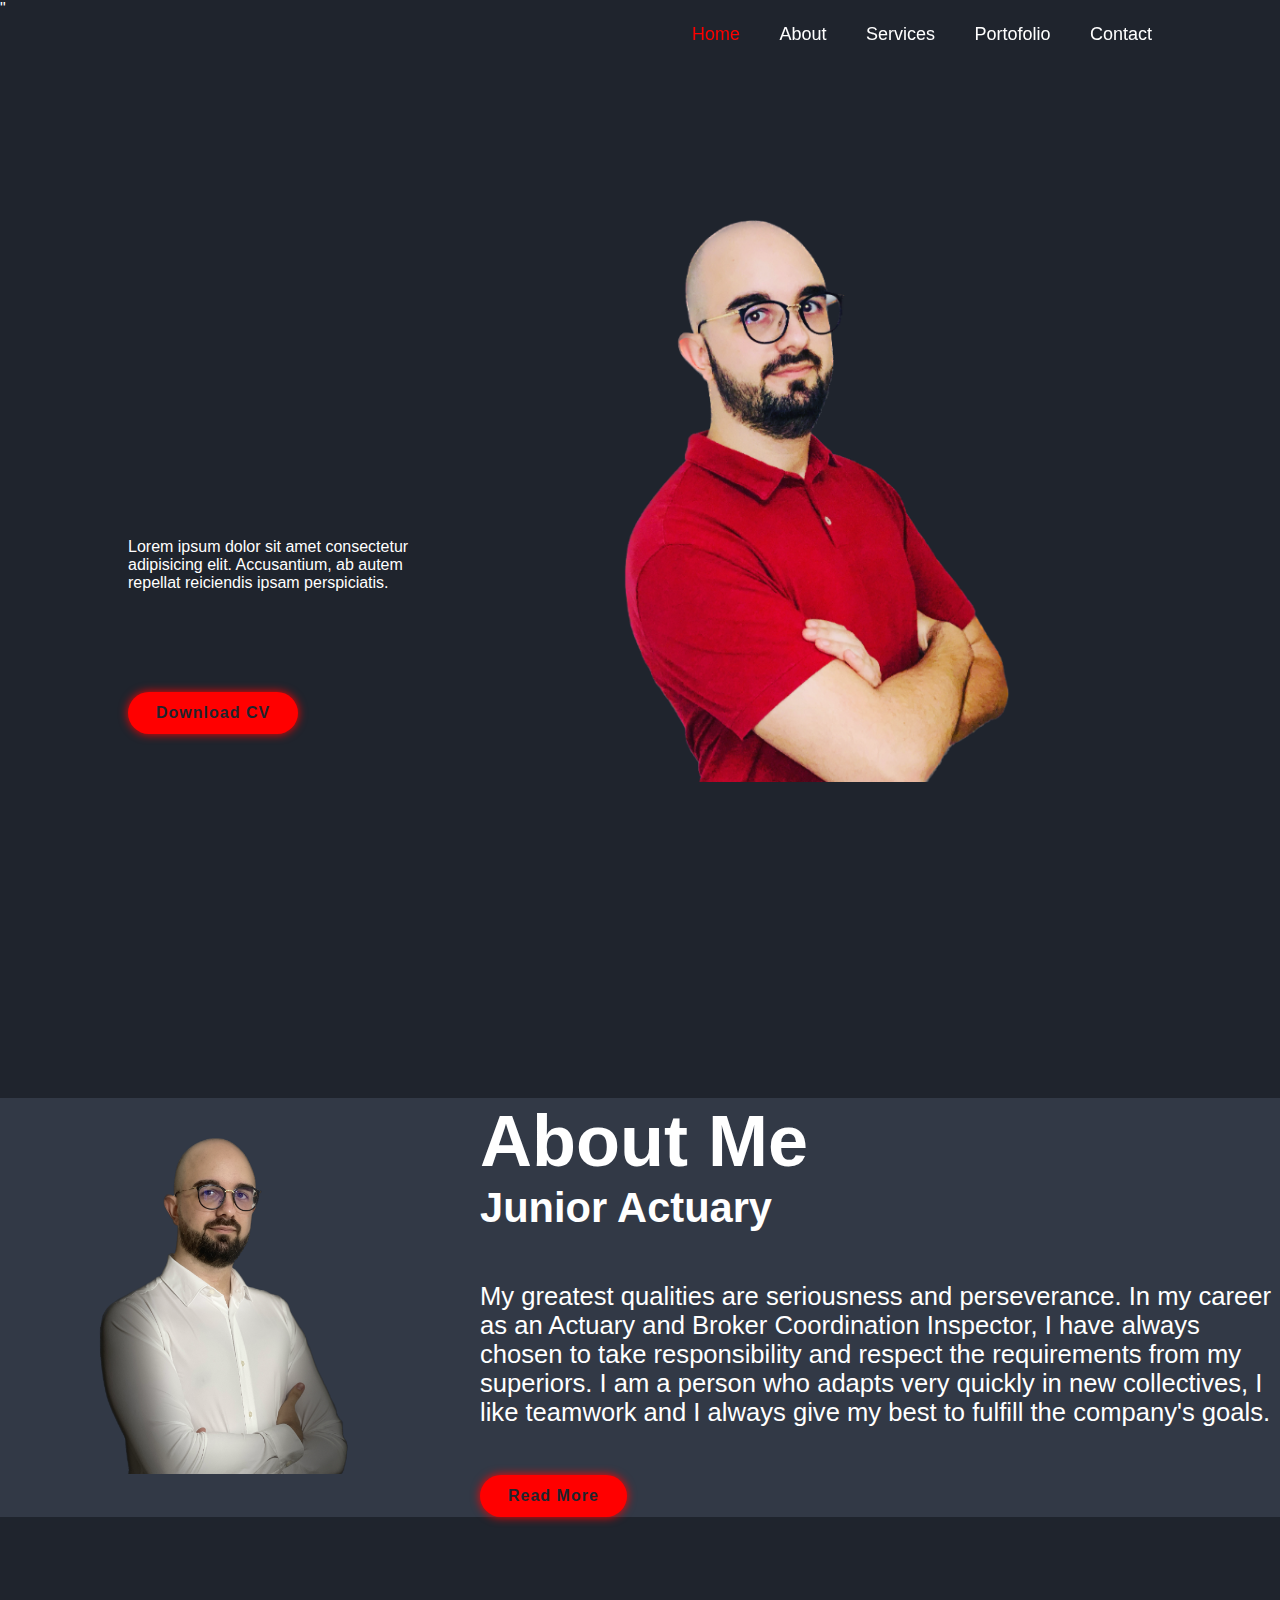
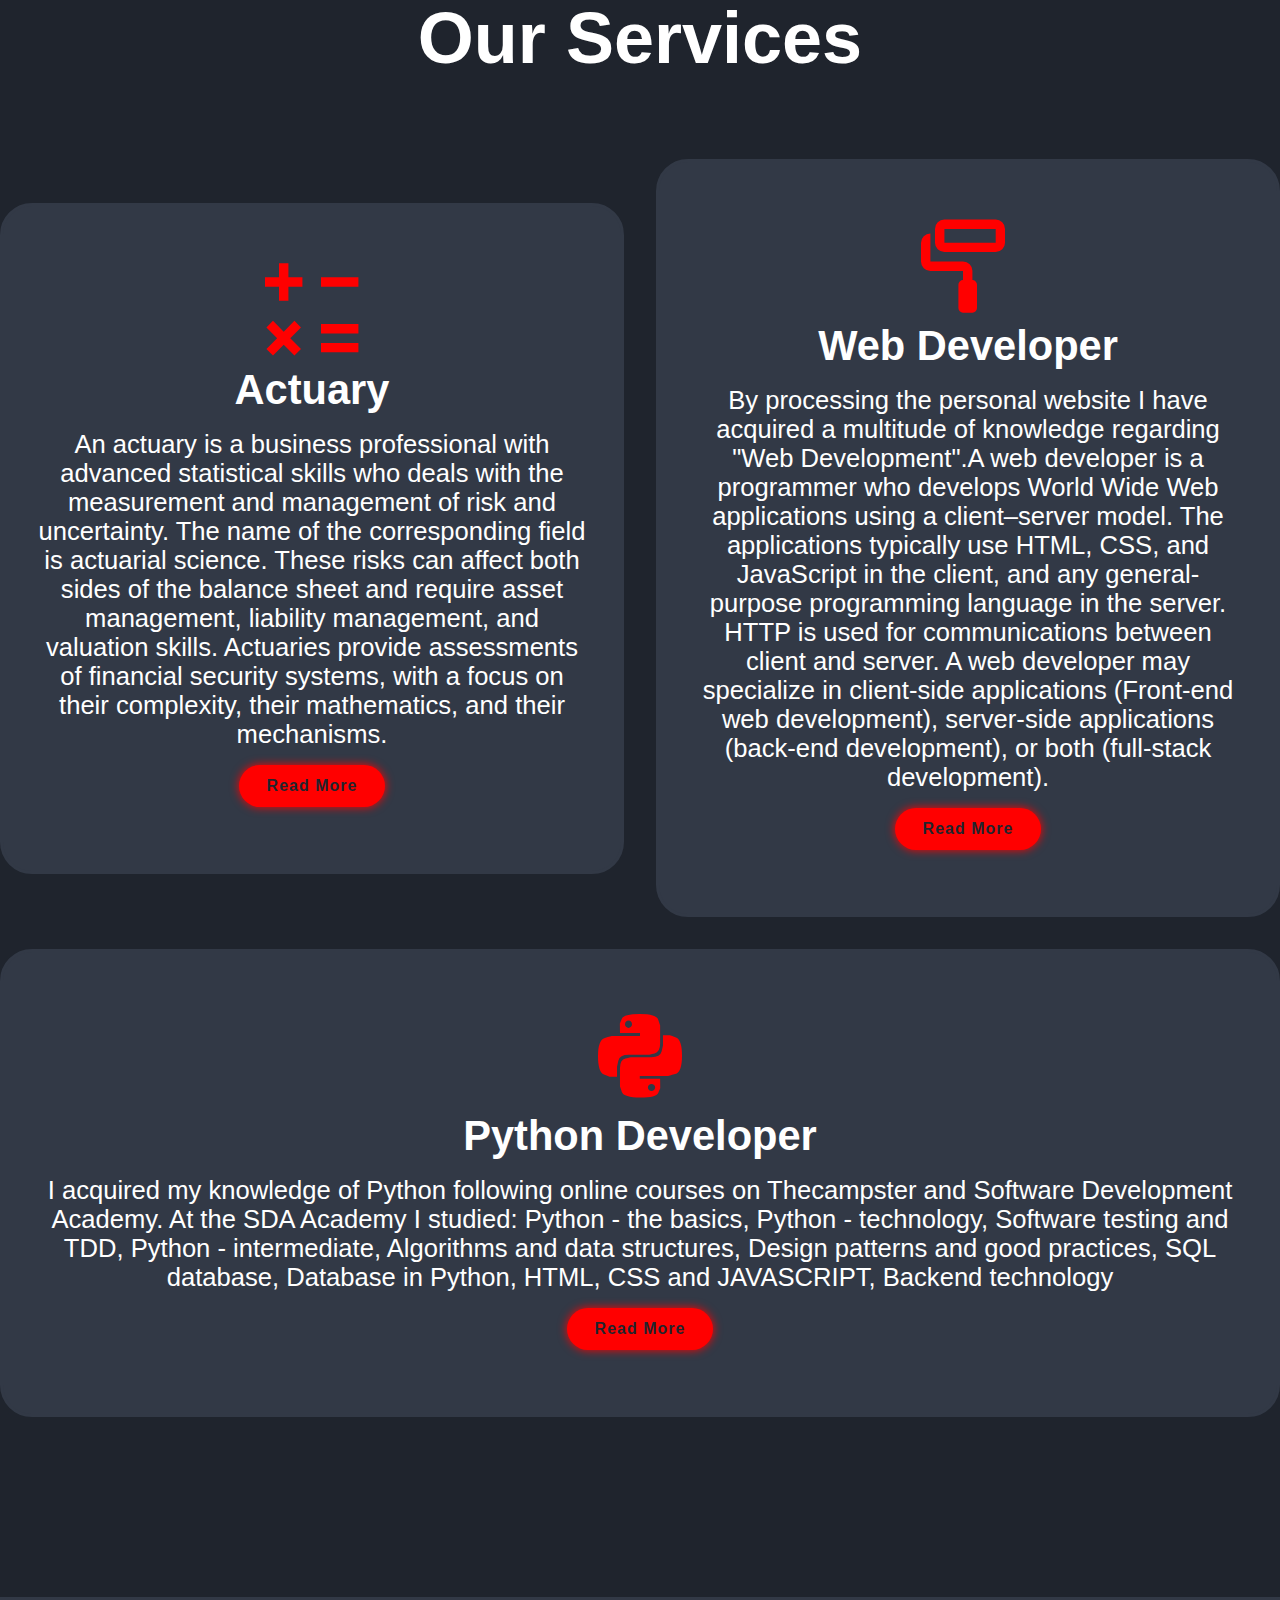
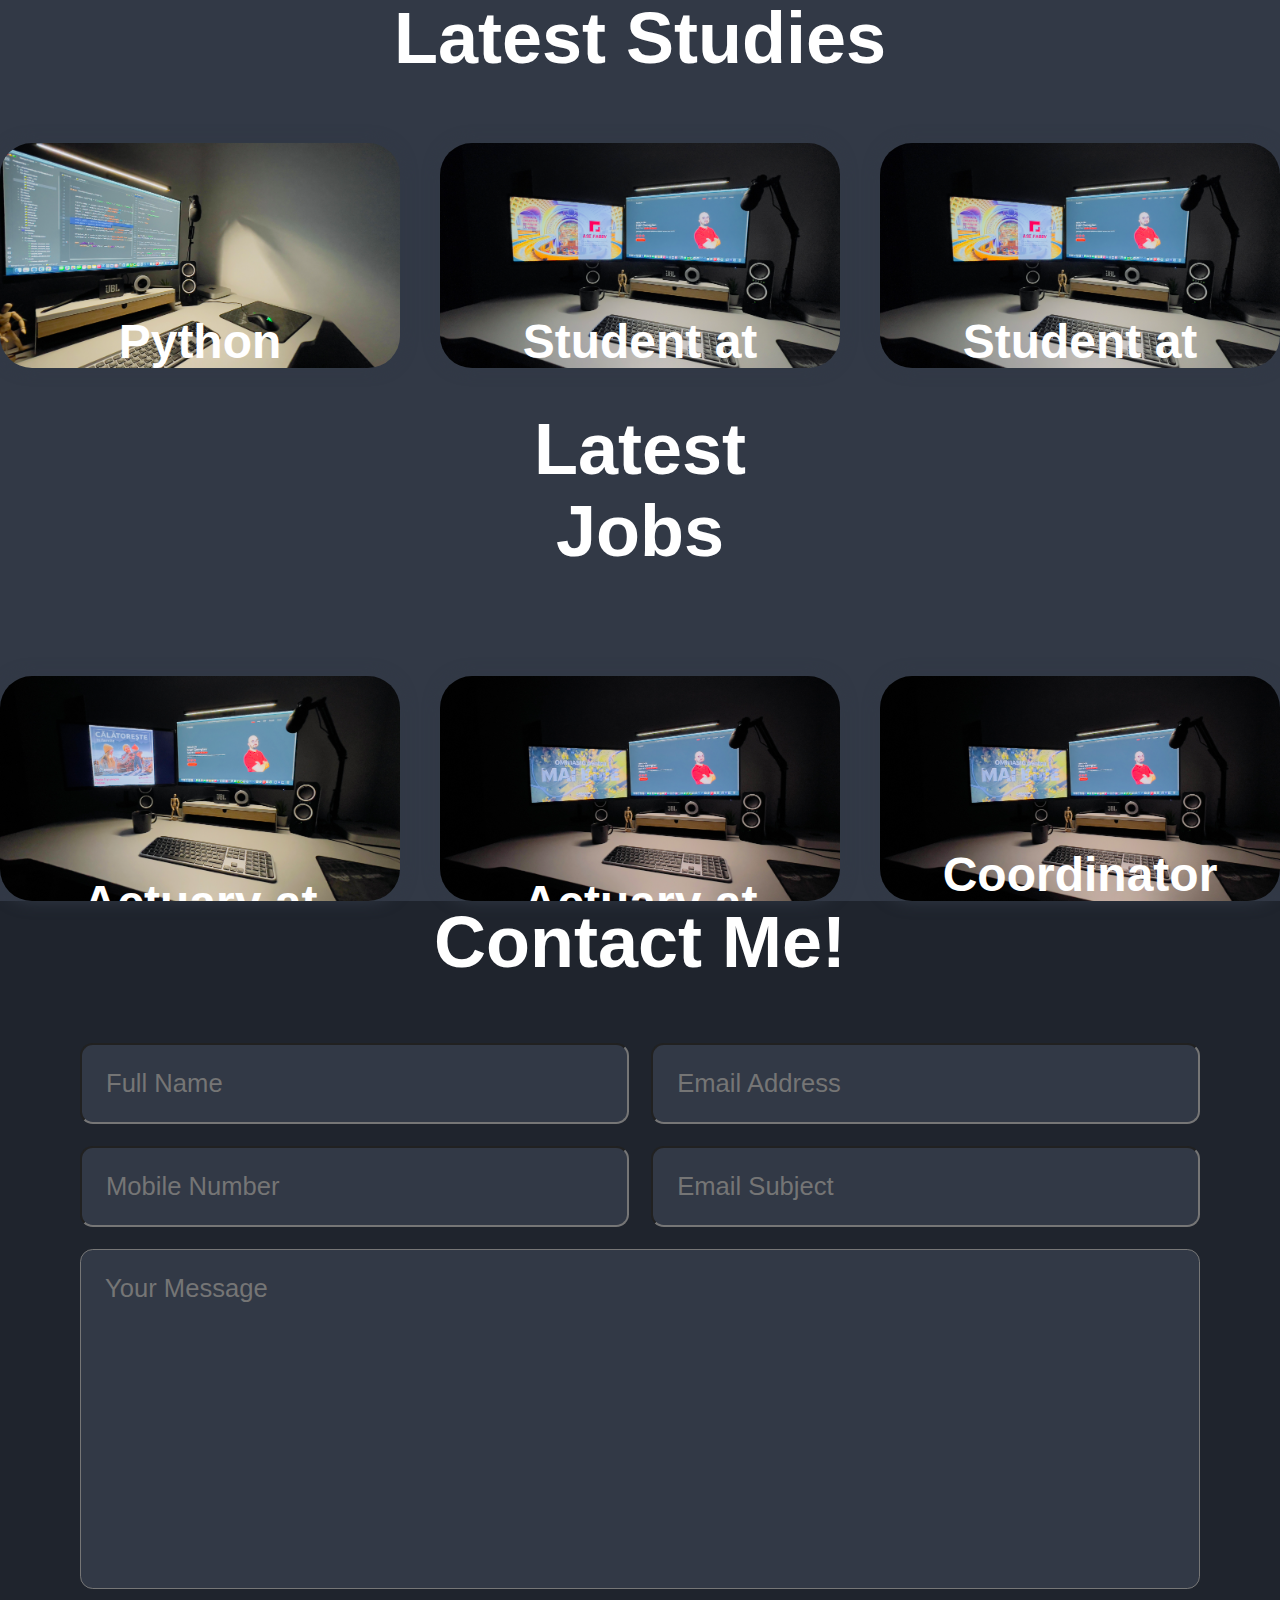
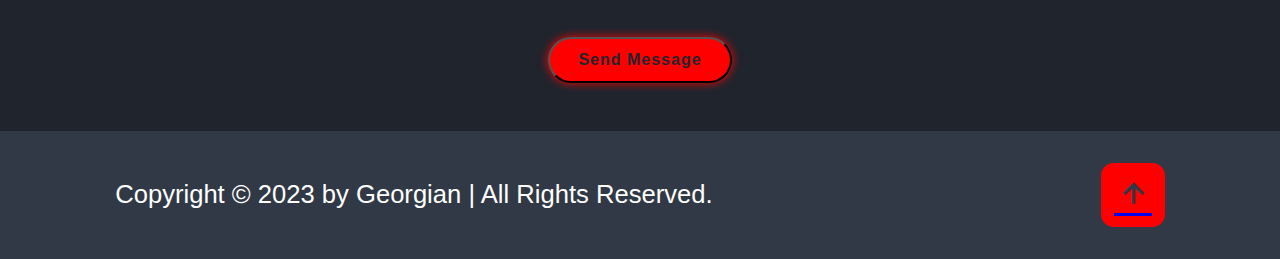
<file: index.html>
<!DOCTYPE html>
<html lang="en">

<head>
    <meta charset="UTF-8">
    <meta http-equiv="X-UA-Compatible" content="IE=edge">
    <meta name="viewport" content="width=device-width,
    initial-sclae=1.0">
    <title>Georgian Ivan</title>
    <link href='https://unpkg.com/boxicons@2.1.4/css/boxicons.min.css' rel='stylesheet'>"
    <link rel="stylesheet" href="html,js,css/style.css">
</head>
<body>

    <header class="header">
        <a href="#" class="logo">Portofolio</a>

        <nav class="navbar">
            <a href="#home" style="--i:1" class="active">Home</a>
            <a href="#about" style="--i:2">About</a>
            <a href="#services " style="--i:3">Services</a>
            <a href="#portofolio" style="--i:4">Portofolio</a>
            <a href="#contact" style="--i:5">Contact</a>
        </nav>
    </header>

    <!-- home section design-->
    <section class="home" id="home">
        <div class="home-content">
            <h3>Hello,It's Me</h3>
            <h1>Ivan Georgian</h1>
            <h3>And I'm a <span> Junior Actuary</span></h3>
            <p>Lorem ipsum dolor sit amet consectetur adipisicing elit. Accusantium, ab autem repellat reiciendis ipsam perspiciatis.</p>
            <div class="social-media">
                <a href="#" style="--i:7;"><i class='bx bxl-facebook'></i></i></a>
                <a href="#" style="--i:8;"><i class='bx bxl-instagram' ></i></a>
                <a href="#" style="--i:9 ;"><i class='bx bxl-linkedin-square' ></i></a>                
            </div>
            <a href="/files/cerere.pdf" class="btn" download>Download CV</a>
        </div>

        <div class="home-img">
            <img src="photo/profile.png" alt="">
        </div>
    </section>
<br><br><br><br><br><br><br><br><br><br>

    
    <!-- about section design -->
    <section class="about" id="about">
        <div class="about-img">
            <img src="photo/about2.png" alt="">
        </div>

        <div class="about-content">
            <h2 class="heading">About <span>Me</span></h2>
            <h3>Junior Actuary</h3>
            <br>
            <p>My greatest qualities are seriousness and perseverance.
               In my career as an Actuary and Broker Coordination Inspector, I have always chosen to take responsibility and respect the requirements from my superiors.
            I am a person who adapts very quickly in new collectives, I like teamwork and I always give my best to fulfill the company's goals.</p>
            <a href="#" class="btn">Read More</a>
        </div>

    </section>

    <!-- services section design-->
    <section class="services" id="services">
        <h2 class="heading">Our <span>Services</span></h2>

        <div class="services-container">
            <div class="services-box">
                <i class='bx bx-math' ></i>
                <h3> Actuary</h3>
                <p>An actuary is a business professional with advanced statistical skills who deals with the measurement and management of risk and uncertainty.
                The name of the corresponding field is actuarial science. These risks can affect both sides of the balance sheet and require asset management,
                liability management, and valuation skills. Actuaries provide assessments of financial security systems, with a focus on their complexity,
                their mathematics, and their mechanisms.</p>
                <a href="#" class="btn">Read More</a>
            </div>
        
            <div class="services-box">
                <i class='bx bx-paint-roll' ></i>
                <h3> Web Developer</h3>
                <p>By processing the personal website I have acquired a multitude of knowledge regarding "Web Development".A web developer is a programmer who develops World Wide Web applications using a client–server model.
                    The applications typically use HTML, CSS, and JavaScript in the client, and any general-purpose programming language in the server.
                    HTTP is used for communications between client and server. A web developer may specialize in client-side applications (Front-end web development),
                    server-side applications (back-end development), or both (full-stack development).</p>
                <a href="#" class="btn">Read More</a>
            </div>

            <div class="services-box">
                <i class='bx bxl-python' ></i>
                <h3> Python Developer</h3>
                <p>I acquired my knowledge of Python following online courses on Thecampster and Software Development Academy. At the SDA Academy I studied:
                Python - the basics,
                Python - technology,
                Software testing and TDD,
                Python - intermediate,
                Algorithms and data structures,
                Design patterns and good practices,
                SQL database,
                Database in Python,
                HTML, CSS and JAVASCRIPT,
                Backend technology</p>
                <a href="#" class="btn">Read More</a>
            </div>
        </div>    
    </section>

    <br><br><br><br><br><br><br><br><br><br>

    <!-- portofolio section design -->
    <section class="portofolio" id="portofolio">
        <h2 class="heading">Latest <span>Studies</span></h2>

        <div class="portofolio-container">
            <div class="portofolio-box">
                <img src="photo/portofolio1.jpg" alt="">
                <div class="portofolio-layer">
                    <h4>Python Course at SDA </h4>
                    <p> Lorem ispum dolor sit amet consectetur adipisicing elit. Maiores, ratione.</p>
                    <a href="#"><i class='bx bx-link-external'></i></a>
                </div>
            </div>
            <div class="portofolio-box">
                <img src="photo/ASE.jpg" alt="">
                <div class="portofolio-layer">
                    <h4>Student at FABBV License</h4>
                    <p> Lorem ispum dolor sit amet consectetur adipisicing elit. Maiores, ratione.</p>
                    <a href="#"><i class='bx bx-link-external'></i></a>
                </div>
            </div>
            <div class="portofolio-box">
                <img src="photo/ASE.jpg" alt="">
                <div class="portofolio-layer">
                    <h4>Student at TACT Master</h4>
                    <p> Lorem ispum dolor sit amet consectetur adipisicing elit. Maiores, ratione.</p>
                    <a href="#"><i class='bx bx-link-external'></i></a>
                </div>
            </div>
            <h2></h2>
            <h2 class="heading">Latest <span>Jobs</span></h2>
            <h2></h2>
            <div class="portofolio-box">
                <img src="photo/Eurolife.jpg" alt="">
                <div class="portofolio-layer">
                    <h4>Actuary at Eurolife</h4>
                    <p> Lorem ispum dolor sit amet consectetur adipisicing elit. Maiores, ratione.</p>
                    <a href="#"><i class='bx bx-link-external'></i></a>
                </div>
            </div>
            <div class="portofolio-box">
                <img src="photo/Omniasig.jpg" alt="">
                <div class="portofolio-layer">
                    <h4>Actuary at Omniasig</h4>
                    <p> Lorem ispum dolor sit amet consectetur adipisicing elit. Maiores, ratione.</p>
                    <a href="#"><i class='bx bx-link-external'></i></a>
                </div>
            </div>

            <div class="portofolio-box">
                <img src="photo/Omniasig.jpg" alt="">
                <div class="portofolio-layer">
                    <h4>Coordinator Inspector Brokers</h4>
                    <p> Lorem ispum dolor sit amet consectetur adipisicing elit. Maiores, ratione.</p>
                    <a href="#"><i class='bx bx-link-external'></i></a>
                </div>
            </div>
        </div>
    </section>
    <!-- contact section design -->
    <section class="contact" id="contact">
        <h2 class="heading">Contact <span>Me!</span></h2>

        <form action="#">
            <div class="input-box">
                <input type="text" placeholder="Full Name">
                <input type="email" placeholder="Email Address">
            </div>
            <div class="input-box">
                <input type="number" placeholder="Mobile Number">
                <input type="text" placeholder="Email Subject">
            </div>
            <textarea name="" id="" cols="30" rows="10" placeholder="Your Message"></textarea>
            <input type="submit" value="Send Message" class="btn">
        </form>
    </section>

    <!-- footer design -->
    <footer class="footer">
        <div class="footer-text">
            <p>Copyright &copy; 2023 by Georgian | All Rights Reserved.</p>
        </div>

        <div class="footer-iconTop">
            <a href="#home"><i class='bx bx-up-arrow-alt'></i></a>
        </div>
    </footer>

    <!-- custom js-->
    <script scr="script.js"></script>
</body>
</html>
</file>
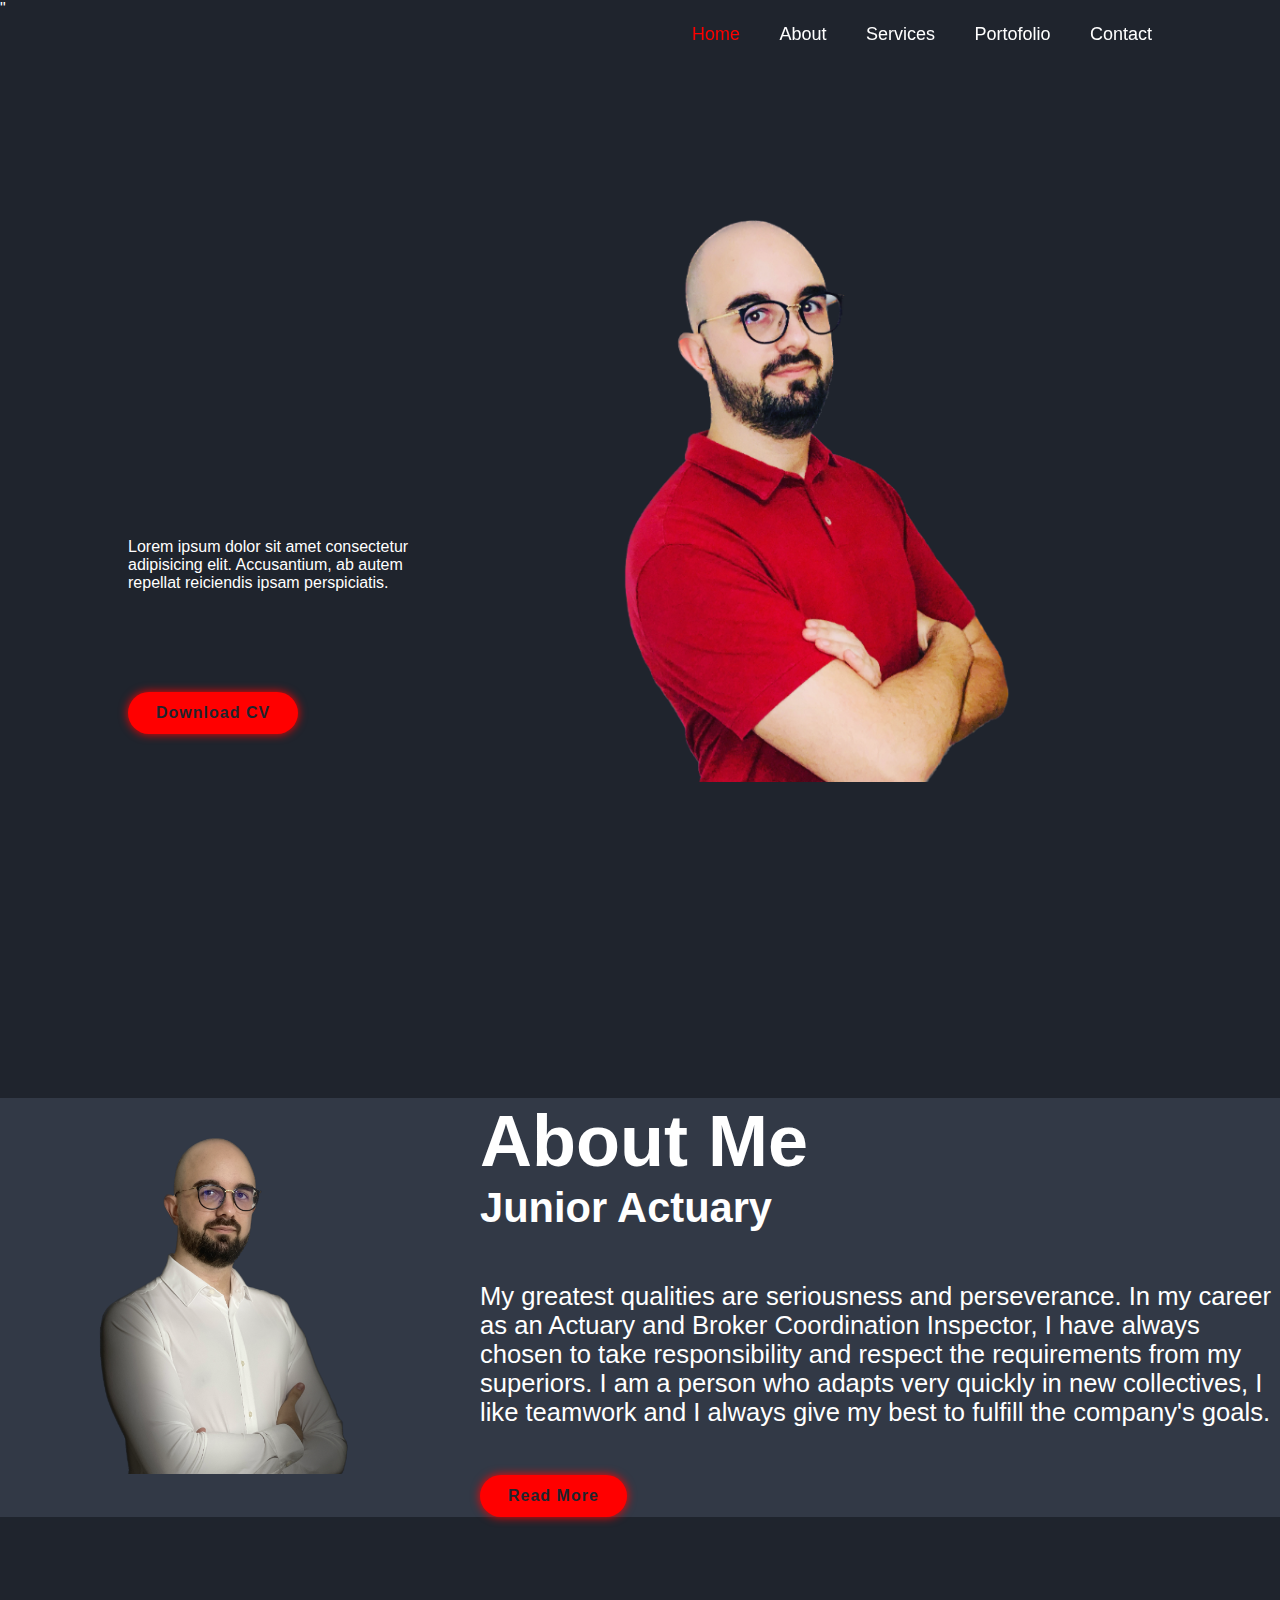
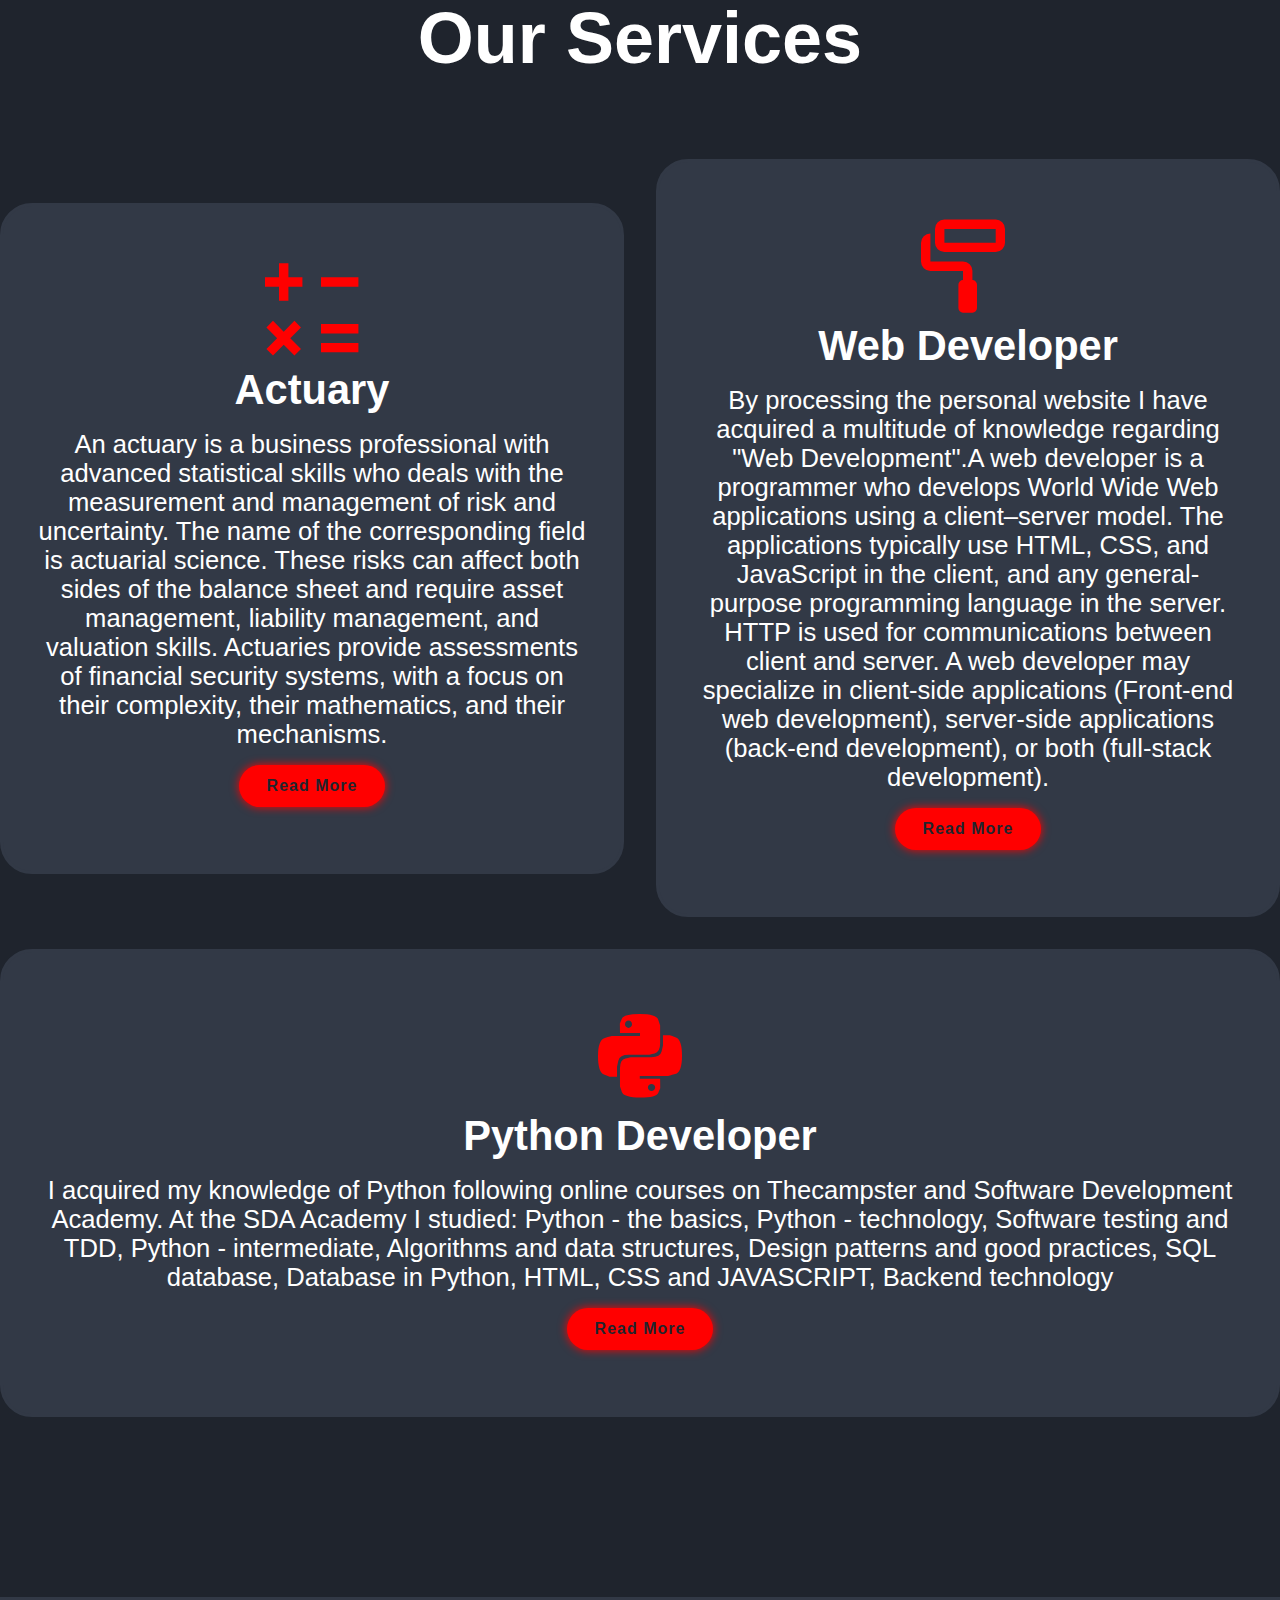
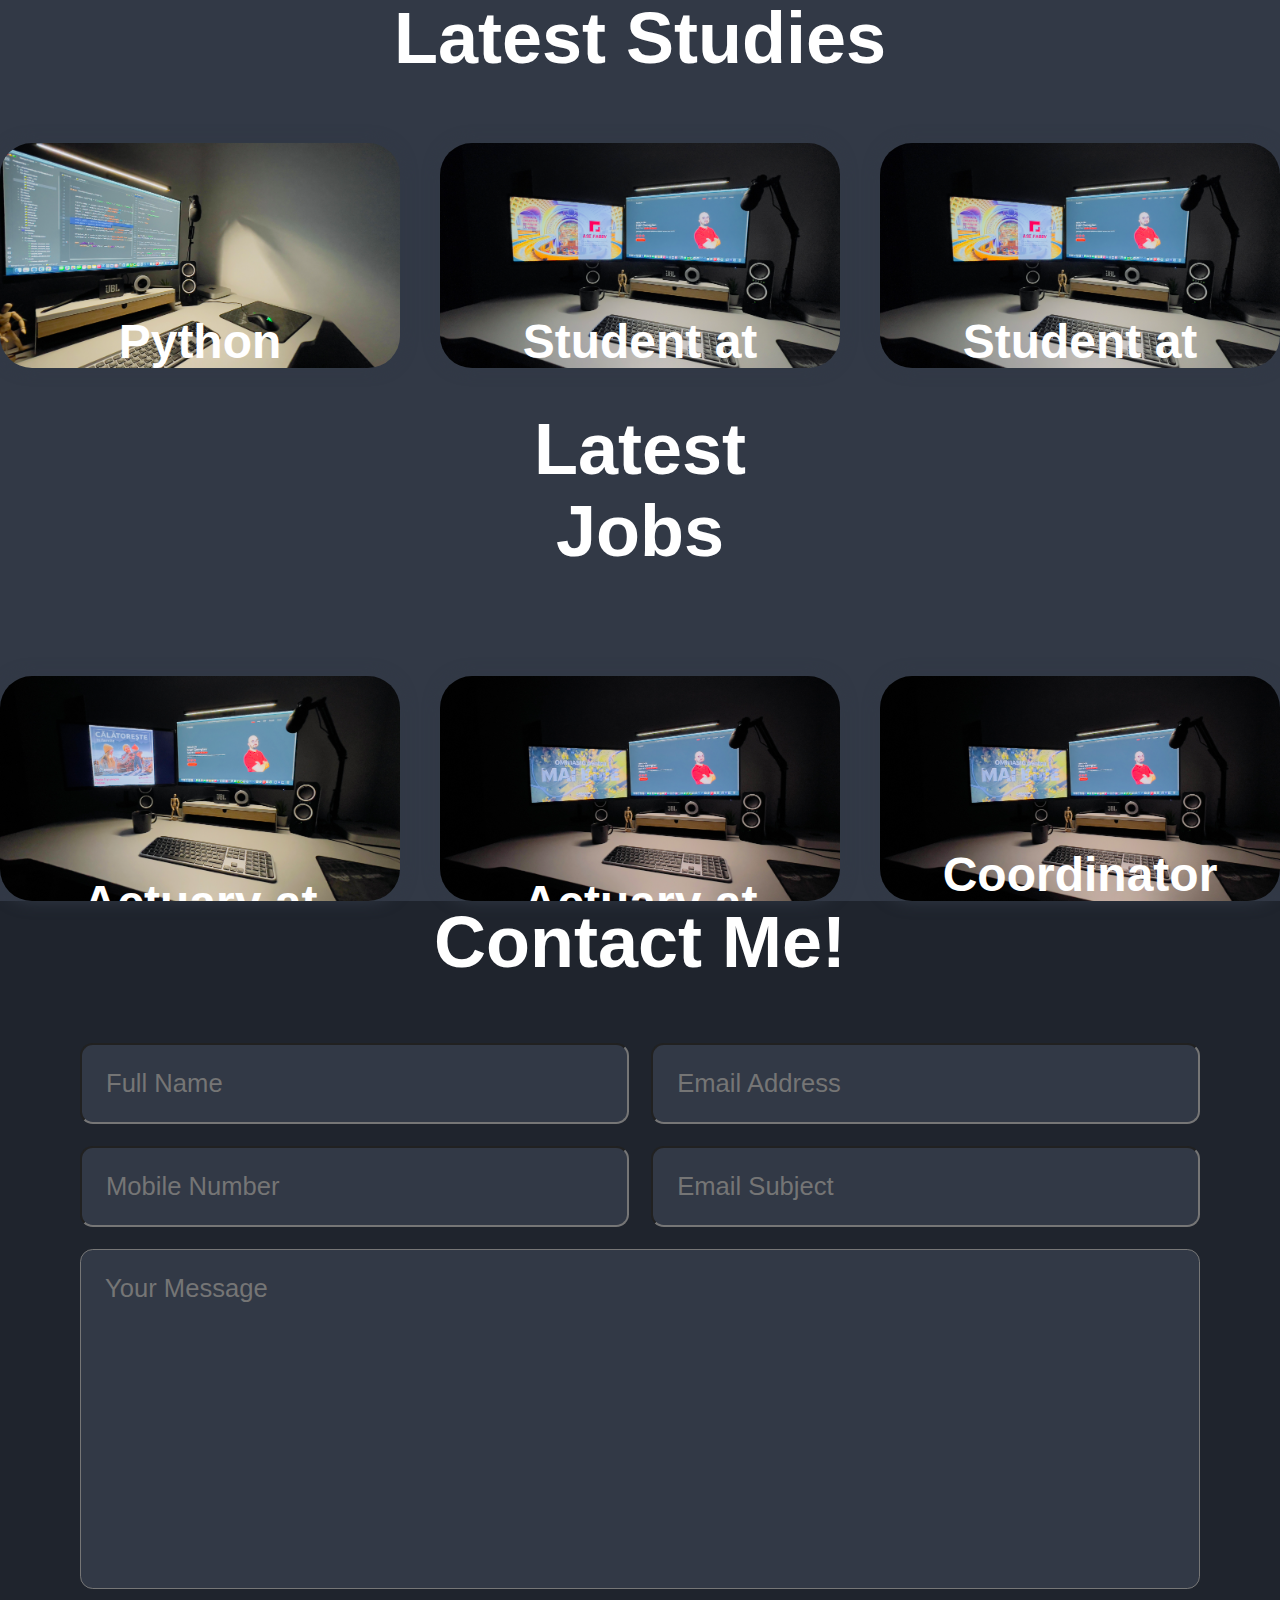
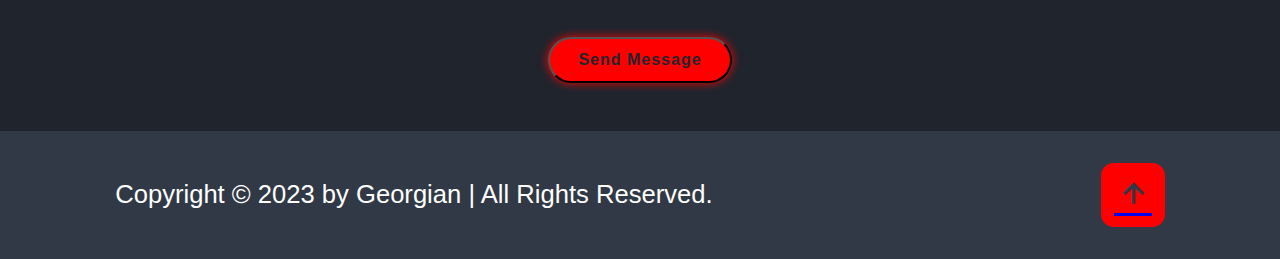
<file: georgianivan.html>
<!DOCTYPE html>
<html lang="en">

<head>
    <meta charset="UTF-8">
    <meta http-equiv="X-UA-Compatible" content="IE=edge">
    <meta name="viewport" content="width=device-width,
    initial-sclae=1.0">
    <title>Georgian Ivan</title>
    <link href='https://unpkg.com/boxicons@2.1.4/css/boxicons.min.css' rel='stylesheet'>"
    <link rel="stylesheet" href="html,js,css/style.css">
</head>
<body>

    <header class="header">
        <a href="#" class="logo">Portofolio.</a>

        <nav class="navbar">
            <a href="#home" style="--i:1" class="active">Home</a>
            <a href="#about" style="--i:2">About</a>
            <a href="#services " style="--i:3">Services</a>
            <a href="#portofolio" style="--i:4">Portofolio</a>
            <a href="#contact" style="--i:5">Contact</a>
        </nav>
    </header>

    <!-- home section design-->
    <section class="home" id="home">
        <div class="home-content">
            <h3>Hello,It's Me</h3>
            <h1>Ivan Georgian</h1>
            <h3>And I'm a <span> Junior Actuary</span></h3>
            <p>Lorem ipsum dolor sit amet consectetur adipisicing elit. Accusantium, ab autem repellat reiciendis ipsam perspiciatis.</p>
            <div class="social-media">
                <a href="#" style="--i:7;"><i class='bx bxl-facebook'></i></i></a>
                <a href="#" style="--i:8;"><i class='bx bxl-instagram' ></i></a>
                <a href="#" style="--i:9 ;"><i class='bx bxl-linkedin-square' ></i></a>                
            </div>
            <a href="#" class="btn">Download CV</a>
        </div>

        <div class="home-img">
            <img src="photo/profile.png" alt="">
        </div>
    </section>
<br><br><br><br><br><br><br><br><br><br>

    
    <!-- about section design -->
    <section class="about" id="about">
        <div class="about-img">
            <img src="photo/about2.png" alt="">
        </div>

        <div class="about-content">
            <h2 class="heading">About <span>Me</span></h2>
            <h3>Junior Actuary</h3>
            <br>
            <p>My greatest qualities are seriousness and perseverance.
               In my career as an Actuary and Broker Coordination Inspector, I have always chosen to take responsibility and respect the requirements from my superiors.
            I am a person who adapts very quickly in new collectives, I like teamwork and I always give my best to fulfill the company's goals.</p>
            <a href="#" class="btn">Read More</a>
        </div>

    </section>

    <!-- services section design-->
    <section class="services" id="services">
        <h2 class="heading">Our <span>Services</span></h2>

        <div class="services-container">
            <div class="services-box">
                <i class='bx bx-math' ></i>
                <h3> Actuary</h3>
                <p>An actuary is a business professional with advanced statistical skills who deals with the measurement and management of risk and uncertainty.
                The name of the corresponding field is actuarial science. These risks can affect both sides of the balance sheet and require asset management,
                liability management, and valuation skills. Actuaries provide assessments of financial security systems, with a focus on their complexity,
                their mathematics, and their mechanisms.</p>
                <a href="#" class="btn">Read More</a>
            </div>
        
            <div class="services-box">
                <i class='bx bx-paint-roll' ></i>
                <h3> Web Developer</h3>
                <p>By processing the personal website I have acquired a multitude of knowledge regarding "Web Development".A web developer is a programmer who develops World Wide Web applications using a client–server model.
                    The applications typically use HTML, CSS, and JavaScript in the client, and any general-purpose programming language in the server.
                    HTTP is used for communications between client and server. A web developer may specialize in client-side applications (Front-end web development),
                    server-side applications (back-end development), or both (full-stack development).</p>
                <a href="#" class="btn">Read More</a>
            </div>

            <div class="services-box">
                <i class='bx bxl-python' ></i>
                <h3> Python Developer</h3>
                <p>I acquired my knowledge of Python following online courses on Thecampster and Software Development Academy. At the SDA Academy I studied:
                Python - the basics,
                Python - technology,
                Software testing and TDD,
                Python - intermediate,
                Algorithms and data structures,
                Design patterns and good practices,
                SQL database,
                Database in Python,
                HTML, CSS and JAVASCRIPT,
                Backend technology</p>
                <a href="#" class="btn">Read More</a>
            </div>
        </div>    
    </section>

    <br><br><br><br><br><br><br><br><br><br>

    <!-- portofolio section design -->
    <section class="portofolio" id="portofolio">
        <h2 class="heading">Latest <span>Studies</span></h2>

        <div class="portofolio-container">
            <div class="portofolio-box">
                <img src="photo/portofolio1.jpg" alt="">
                <div class="portofolio-layer">
                    <h4>Python Course at SDA </h4>
                    <p> Lorem ispum dolor sit amet consectetur adipisicing elit. Maiores, ratione.</p>
                    <a href="#"><i class='bx bx-link-external'></i></a>
                </div>
            </div>
            <div class="portofolio-box">
                <img src="photo/ASE.jpg" alt="">
                <div class="portofolio-layer">
                    <h4>Student at FABBV License</h4>
                    <p> Lorem ispum dolor sit amet consectetur adipisicing elit. Maiores, ratione.</p>
                    <a href="#"><i class='bx bx-link-external'></i></a>
                </div>
            </div>
            <div class="portofolio-box">
                <img src="photo/ASE.jpg" alt="">
                <div class="portofolio-layer">
                    <h4>Student at TACT Master</h4>
                    <p> Lorem ispum dolor sit amet consectetur adipisicing elit. Maiores, ratione.</p>
                    <a href="#"><i class='bx bx-link-external'></i></a>
                </div>
            </div>
            <h2></h2>
            <h2 class="heading">Latest <span>Jobs</span></h2>
            <h2></h2>
            <div class="portofolio-box">
                <img src="photo/Eurolife.jpg" alt="">
                <div class="portofolio-layer">
                    <h4>Actuary at Eurolife</h4>
                    <p> Lorem ispum dolor sit amet consectetur adipisicing elit. Maiores, ratione.</p>
                    <a href="#"><i class='bx bx-link-external'></i></a>
                </div>
            </div>
            <div class="portofolio-box">
                <img src="photo/Omniasig.jpg" alt="">
                <div class="portofolio-layer">
                    <h4>Actuary at Omniasig</h4>
                    <p> Lorem ispum dolor sit amet consectetur adipisicing elit. Maiores, ratione.</p>
                    <a href="#"><i class='bx bx-link-external'></i></a>
                </div>
            </div>

            <div class="portofolio-box">
                <img src="photo/Omniasig.jpg" alt="">
                <div class="portofolio-layer">
                    <h4>Coordinator Inspector Brokers</h4>
                    <p> Lorem ispum dolor sit amet consectetur adipisicing elit. Maiores, ratione.</p>
                    <a href="#"><i class='bx bx-link-external'></i></a>
                </div>
            </div>
        </div>
    </section>
    <!-- contact section design -->
    <section class="contact" id="contact">
        <h2 class="heading">Contact <span>Me!</span></h2>

        <form action="#">
            <div class="input-box">
                <input type="text" placeholder="Full Name">
                <input type="email" placeholder="Email Address">
            </div>
            <div class="input-box">
                <input type="number" placeholder="Mobile Number">
                <input type="text" placeholder="Email Subject">
            </div>
            <textarea name="" id="" cols="30" rows="10" placeholder="Your Message"></textarea>
            <input type="submit" value="Send Message" class="btn">
        </form>
    </section>

    <!-- footer design -->
    <footer class="footer">
        <div class="footer-text">
            <p>Copyright &copy; 2023 by Georgian | All Rights Reserved.</p>
        </div>

        <div class="footer-iconTop">
            <a href="#home"><i class='bx bx-up-arrow-alt'></i></a>
        </div>
    </footer>

    <!-- custom js-->
    <script scr="script.js"></script>
</body>
</html>
</file>
<file: html,js,css/style.css>
@import url('');

* {
    margin: 0;
    padding: 0;
    box-sizing: border-box;
    font-family: 'Poppins', sans-serif;
}

body{
    background: #1f242d;
    color: #fff;
}

header {
    position: fixed;
    top: 0;
    left: 0;
    width: 100%;
    padding: 20px 10%;
    background: transparent;
    display: flex;
    justify-content: space-between;
    align-items: center;
    z-index: 100;
}

.header.sticky {
    border-bottom: .1rem solid rgba(0,0,0, .2);
}

.logo {
    font-size: 25px;
    color: #fff;
    text-decoration: none;
    font-weight: 600;
    cursor: default;
    opacity: 0;
    animation: slideRight 1s ease forwards;

}

.navbar a{
    display: inline-flexbox;
    font-size: 18px;
    color:#fff;
    text-decoration: none;
    font-weight: 500;
    margin-left: 35px;
    transition: .3s;
    animation: slideTop 5s ease forwards;
    animation-delay: calc(.2s * var(--i)); 
}

.navbar a:hover,
.navbar a.active {
    color: red;
}

.home {
    position: relative;
    width: 100%;
    height: 100vh;
    display: flex;
    justify-content: space-between;
    align-items: center;
    padding: 70px 10% 0;
}
.home-content {
    max-width: 700px;
}

.home-content h3{
    font-size: 32px;
    font-weight: 700;
    opacity: 0;
    animation: slideBottom 1s ease forwards;
    animation-delay: .7s;
}
.home-content h3:nth-of-type(2) {
    margin-bottom: 30px;
    animation: slideTop 1s ease forwards;
    animation-delay: .7s;
}
.home-content h3 span{
    color: red;
}
.home-content h1{
    font-size: 56px;
    font-weight: 700;
    margin: -3px 0;
    opacity: 0;
    animation: slideRight 1s ease forwards;
    animation-delay: 1s;
}

.home-content p {
    font-size: 16px;
}

.home-img img {
    max-width: 750px;
    margin-right: -40px;

}

.social-media a{
display: inline-flex;
justify-content: center;
align-items: center;
width: 40px;
height: 40px;
background: transparent;
border: 2px solid red;
border-radius: 50%;
font-size: 20px;
color: red;
text-decoration: none;
margin: 30px 15px 30px 0;
transition: .5s ease;
opacity: 0;
animation: slideLeft 1s ease forwards;
animation-delay: calc(.2s * var(--i));
}

.social-media a:hover{
    background: red;
    color:#1f242d;
    box-shadow: 0 0 20px red;

}

.btn {
    display: inline-block;
    padding: 12px 28px;
    background: red;
    border-radius: 40px;
    box-shadow: 0 0 10px red;
    font-size: 16px;
    color:#1f242d;
    letter-spacing: 1px;
    text-decoration: none;
    font-weight: 600;
}

.about{
    display: flex;
    justify-content: center;
    align-items: center;
    gap: 2rem;
    background: #323946;;
}

.about-img img{
    width: 35vw;
}

.heading {
    text-align: center;
    font-size: 4.5rem;

}

.about-content h2{
    text-align: left;
    line-height: 1.2;
}

.about-content h3{
    font-size: 2.6rem;
}

.about-content p{
    font-size: 1.6rem;
    margin: 2rem 0 3rem;
}

.services h2 {
    margin: 5rem;
}

.services-container {
    display: flex;
    justify-content: center;
    align-items: center;
    flex-wrap: wrap;
    gap: 2rem;
}

.services-container .services-box {
    flex: 1 1 30rem;
    background: #323946;
    padding: 3rem 2rem 4rem;
    border-radius: 2rem;
    text-align: center;
    border: .2rem solid #323946;
    transition: .5s ease;
}

.services-container .services-box:hover {
    border-color: red;
    transform: scale(1.02);
}

.services-box i {
    font-size: 7rem;
    color: red;
}

.services-box h3 {
    font-size: 2.6rem;
}

.services-box p {
    font-size: 1.6rem;
    margin: 1rem 0;
}

.portofolio {
    background: #323946;
}

.portofolio h2 {
    margin-bottom: 4rem;
}

.portofolio-container {
    display: grid;
    grid-template-columns: repeat(3, 1fr);
    align-items: center;
    gap: 2.5rem;
}

.portofolio-container .portofolio-box {
    position: relative;
    border-radius: 2rem;
    box-shadow: 0 0 1rem #323946;
    overflow: hidden;
    display: flex;
}

.portofolio-box img {
    width: 100%;
    transition: .5s ease;
}

.portofolio-box:hover img {
    transform: scale(1.1)

}

.portofolio-box .portofolio-layer {
    position: absolute;
    bottom: 0;
    left: 0;
    width: 100%;
    height: 100%;
    background: linear-gradient(rgba(0,0,0, .1), red);
    display: flex;
    justify-content: center;
    align-items: center;
    flex-direction: column;
    text-align: center;
    padding: 0 4rem;
    transform: translateY(100%);
    transition: .5s ease;
}

.portofolio-box:hover .portofolio-layer {
    transform: translateY(0);
}


.portofolio-layer h4 {
    font-size: 3rem;
}

.portofolio-layer p {
    font-size: 1.6rem;
    margin: .3rem 0 1rem;
}

.portofolio-layer a {
    display: inline-flex;
    justify-content: center;
    align-items: center;
    width: 5rem;
    height: 5rem;
    background: white;
    border-radius: 50%;
}

.portofolio-layer a i {
    font-size: 2rem;
    color: #323946;
}

.contact h2 {
    margin-bottom: 3rem;
}

.contact form {
    max-width: 70rem;
    margin: 1rem auto;
    text-align: center;
    margin-bottom: 3rem;
}

.contact form .input-box{
    display: flex;
    justify-content: space-between;
    flex-wrap: wrap;
}

.contact form .input-box input,
.contact form textarea {
    width: 100%;
    padding: 1.5rem;
    font-size: 1.6rem;
    color:#fff;
    background: #323946;
    border-radius: .8rem;
    margin: .7rem 0;

}

.contact form .input-box input {
    width: 49%;
}

.contact form textarea {
    resize: none;
}

.contact form .btn {
    margin-top: 2rem;
    cursor: pointer;
}

.footer {
    display: flex;
    justify-content: space-between;
    align-items: center;
    flex-wrap: wrap;
    padding: 2rem 9%;
    background: #323946;
}

.footer p {
    font-size: 1.6rem;
}

.footer-iconTop a {
    display: inline-flex;
    justify-content: center;
    align-items: center;
    padding: .8rem;
    background: red;
    border-radius: .8rem;
    transition: .5s ease;
}

.footer-iconTop a:hover {
    box-shadow: 0 0 1rem red;
}

.footer-iconTop a i {
    font-size: 2.4rem;
    color:#323946
}








/* KEYFRAME ANIMATION */
@keyframes slideRight {
    0%{
        transform: translateX(-100px);
        opacity: 0;
    }
    100% {
        transform: translateX(0);
        opacity: 1;
    }
}
@keyframes slideLeft {
    0%{
        transform: translateX(100px);
        opacity: 0;
    }
    100% {
        transform: translateX(0);
        opacity: 1;
    }
}
@keyframes slideTop {
    0%{
        transform: translateY(100px);
        opacity: 0;
    }
    100% {
        transform: translateY(0);
        opacity: 1;
    }
}

@keyframes slideBottom {
    0%{
        transform: translateY(-100px);
        opacity: 0;
    }
    100% {
        transform: translateY(0);
        opacity: 1;
    }
}


/* BREAKPOINTS*/

@media (max-width:1200px){
    html {
        font-size: 55%;
    }
}

@media (max-width: 991px){
    .header {
        padding: 2rem 3%;
    }
    
    section {
        padding: 10rem 3% 2rem;
    }

    .footer {
        padding: 2rem 3%;
    }
}

@media (max-width: 768px) {
    #menu-icon {
        display: block;
    }
    .navbar {
        position: absolute;
        top: 100%;
        left: 0;
        width: 100%;
        padding: 1rem 3%;
        background: var(--bg-color);
        border-top: .1rem solid rgba(0,0,0, .2);
        box-shadow: 0 .5rem 1rem rgba(0,0,0, .2);
    }

    .navbar a {
        display: block;
        font-size: 2rem;
        margin: 3rem 0;
    }
}
</file>
